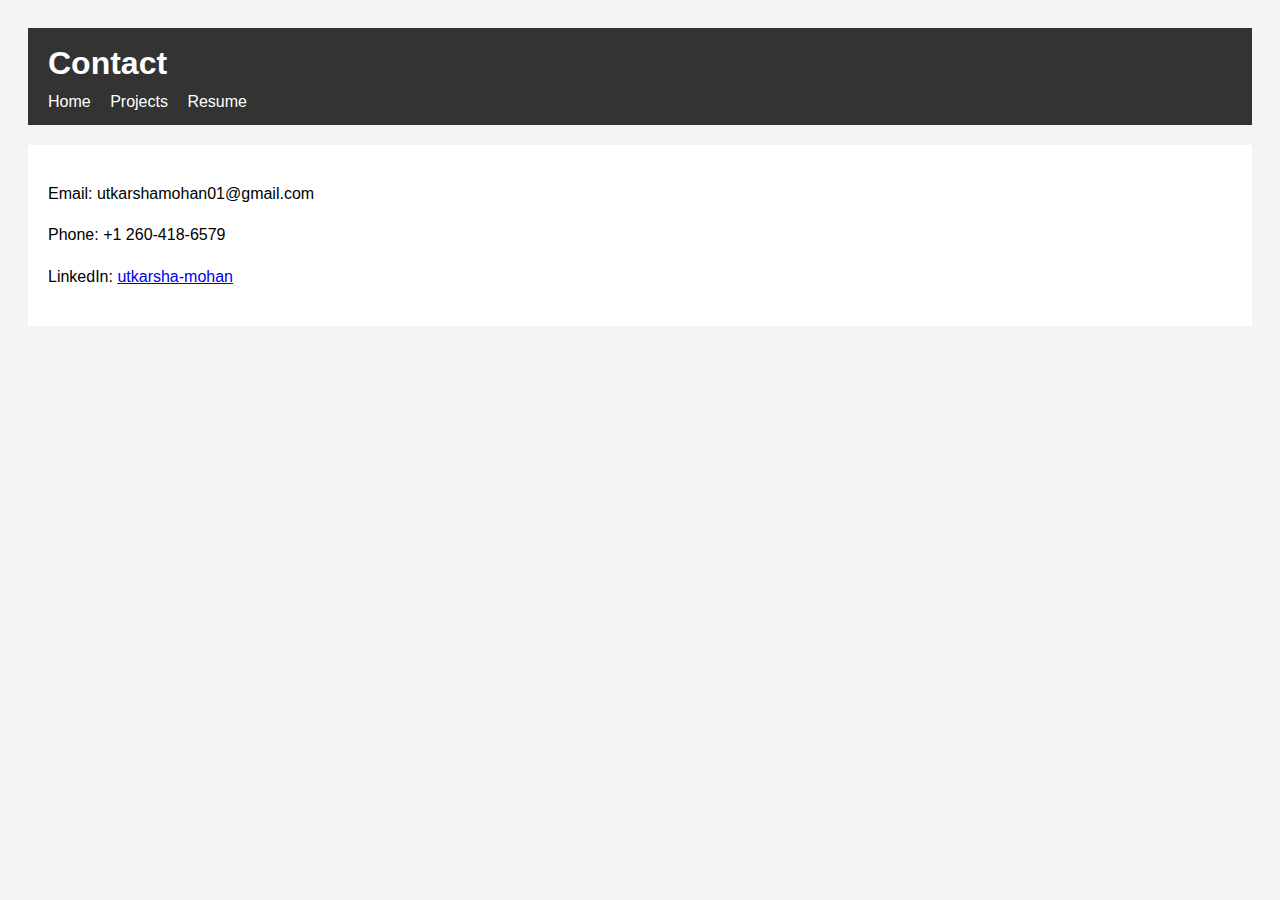
<file: contact.html>
<!DOCTYPE html>
<html lang="en">
<head>
  <meta charset="UTF-8">
  <title>Contact</title>
  <link rel="stylesheet" href="style.css">
</head>
<body>
  <header>
    <h1>Contact</h1>
    <nav>
      <a href="index.html">Home</a>
      <a href="projects.html">Projects</a>
      <a href="resume.html">Resume</a>
    </nav>
  </header>
  <main>
    <p>Email: utkarshamohan01@gmail.com</p>
    <p>Phone: +1 260-418-6579</p>
    <p>LinkedIn: <a href="https://www.linkedin.com/in/utkarsha-mohan/">utkarsha-mohan</a></p>
  </main>
</body>
</html>
</file>
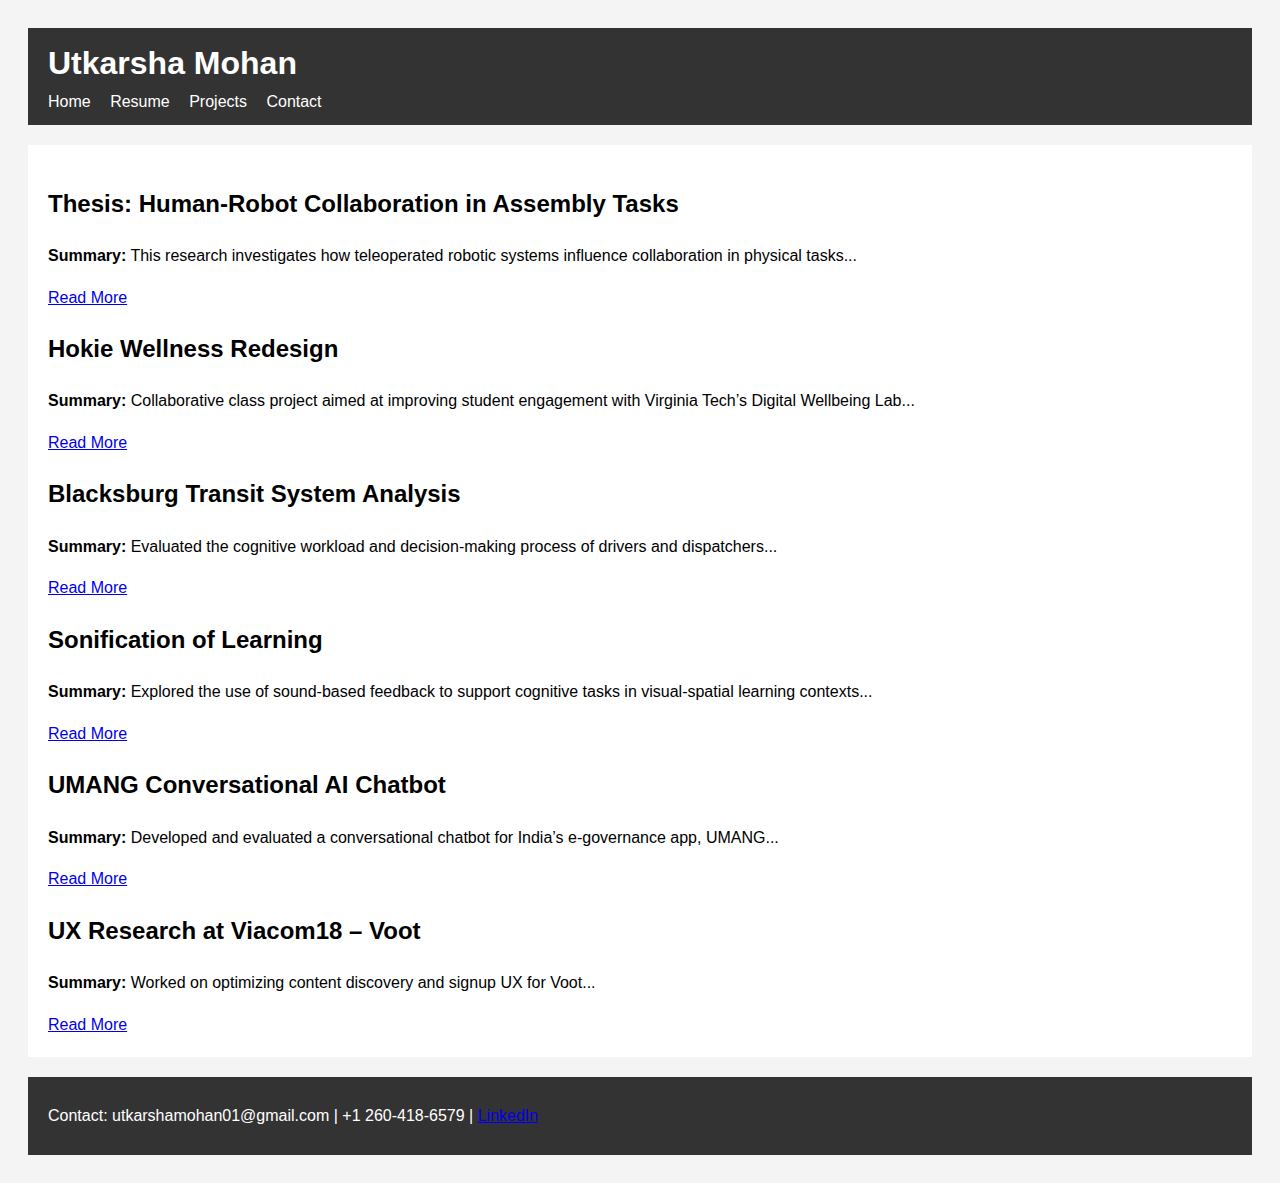
<file: projects.html>
<!DOCTYPE html>
<html lang="en">
<head>
  <meta charset="UTF-8">
  <meta name="viewport" content="width=device-width, initial-scale=1.0">
  <title>Utkarsha Mohan | Projects</title>
  <link rel="stylesheet" href="style.css">
</head>
<body>
  <header>
    <h1>Utkarsha Mohan</h1>
    <nav>
      <a href="index.html">Home</a>
      <a href="resume.html">Resume</a>
      <a href="projects.html">Projects</a>
      <a href="contact.html">Contact</a>
    </nav>
  </header>
  <main>
    <section>
      <h2>Thesis: Human-Robot Collaboration in Assembly Tasks</h2>
      <p><strong>Summary:</strong> This research investigates how teleoperated robotic systems influence collaboration in physical tasks...</p>
      <a href="thesis.html">Read More</a>
    </section>

    <section>
      <h2>Hokie Wellness Redesign</h2>
      <p><strong>Summary:</strong> Collaborative class project aimed at improving student engagement with Virginia Tech’s Digital Wellbeing Lab...</p>
      <a href="hokie-wellness.html">Read More</a>
    </section>

    <section>
      <h2>Blacksburg Transit System Analysis</h2>
      <p><strong>Summary:</strong> Evaluated the cognitive workload and decision-making process of drivers and dispatchers...</p>
      <a href="blacksburg-transit.html">Read More</a>
    </section>

    <section>
      <h2>Sonification of Learning</h2>
      <p><strong>Summary:</strong> Explored the use of sound-based feedback to support cognitive tasks in visual-spatial learning contexts...</p>
      <a href="sonification.html">Read More</a>
    </section>

    <section>
      <h2>UMANG Conversational AI Chatbot</h2>
      <p><strong>Summary:</strong> Developed and evaluated a conversational chatbot for India’s e-governance app, UMANG...</p>
      <a href="umang.html">Read More</a>
    </section>

    <section>
      <h2>UX Research at Viacom18 – Voot</h2>
      <p><strong>Summary:</strong> Worked on optimizing content discovery and signup UX for Voot...</p>
      <a href="voot.html">Read More</a>
    </section>
  </main>
  <footer>
    <p>Contact: utkarshamohan01@gmail.com | +1 260-418-6579 | <a href="https://www.linkedin.com/in/utkarsha-mohan/">LinkedIn</a></p>
  </footer>
</body>
</html>
</file>
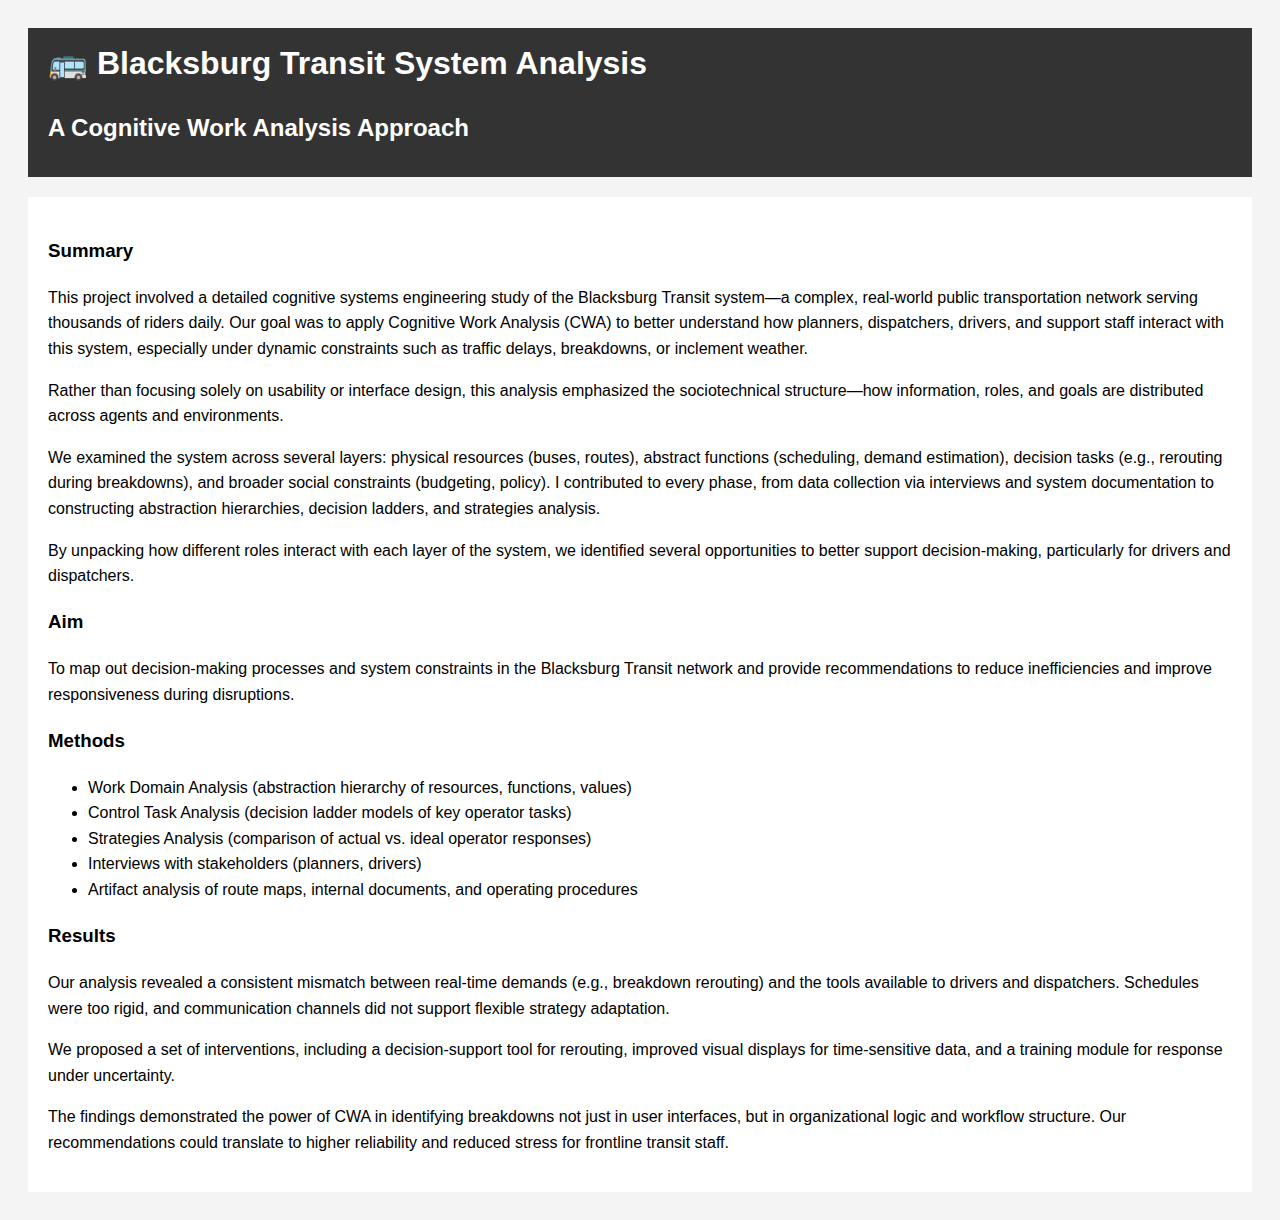
<file: projects/blacksburg.html>
<!DOCTYPE html>
<html lang="en">
<head>
  <meta charset="UTF-8">
  <title>🚌 Blacksburg Transit System Analysis</title>
  <link rel="stylesheet" href="../style.css">
</head>
<body>

  <header>
    <h1>🚌 Blacksburg Transit System Analysis</h1>
    <h2>A Cognitive Work Analysis Approach</h2>
  </header>

  <main>
    <section>
      <h3>Summary</h3>
      <p>
        This project involved a detailed cognitive systems engineering study of the Blacksburg Transit system—a complex, real-world public transportation network serving thousands of riders daily. Our goal was to apply Cognitive Work Analysis (CWA) to better understand how planners, dispatchers, drivers, and support staff interact with this system, especially under dynamic constraints such as traffic delays, breakdowns, or inclement weather.
      </p>
      <p>
        Rather than focusing solely on usability or interface design, this analysis emphasized the sociotechnical structure—how information, roles, and goals are distributed across agents and environments.
      </p>
      <p>
        We examined the system across several layers: physical resources (buses, routes), abstract functions (scheduling, demand estimation), decision tasks (e.g., rerouting during breakdowns), and broader social constraints (budgeting, policy). I contributed to every phase, from data collection via interviews and system documentation to constructing abstraction hierarchies, decision ladders, and strategies analysis.
      </p>
      <p>
        By unpacking how different roles interact with each layer of the system, we identified several opportunities to better support decision-making, particularly for drivers and dispatchers.
      </p>
    </section>

    <section>
      <h3>Aim</h3>
      <p>
        To map out decision-making processes and system constraints in the Blacksburg Transit network and provide recommendations to reduce inefficiencies and improve responsiveness during disruptions.
      </p>
    </section>

    <section>
      <h3>Methods</h3>
      <ul>
        <li>Work Domain Analysis (abstraction hierarchy of resources, functions, values)</li>
        <li>Control Task Analysis (decision ladder models of key operator tasks)</li>
        <li>Strategies Analysis (comparison of actual vs. ideal operator responses)</li>
        <li>Interviews with stakeholders (planners, drivers)</li>
        <li>Artifact analysis of route maps, internal documents, and operating procedures</li>
      </ul>
    </section>

    <section>
      <h3>Results</h3>
      <p>
        Our analysis revealed a consistent mismatch between real-time demands (e.g., breakdown rerouting) and the tools available to drivers and dispatchers. Schedules were too rigid, and communication channels did not support flexible strategy adaptation.
      </p>
      <p>
        We proposed a set of interventions, including a decision-support tool for rerouting, improved visual displays for time-sensitive data, and a training module for response under uncertainty.
      </p>
      <p>
        The findings demonstrated the power of CWA in identifying breakdowns not just in user interfaces, but in organizational logic and workflow structure. Our recommendations could translate to higher reliability and reduced stress for frontline transit staff.
      </p>
    </section>
  </main>

</body>
</html>
</file>
<file: style.css>
body { font-family: Arial, sans-serif; line-height: 1.6; padding: 20px; background: #f4f4f4; }
header { background: #333; color: #fff; padding: 10px 20px; }
header h1 { margin: 0; }
nav a { color: #fff; margin-right: 15px; text-decoration: none; }
main { background: #fff; padding: 20px; margin-top: 20px; }
footer { margin-top: 20px; background: #333; color: #fff; padding: 10px 20px; }
iframe { border: none; }
</file>
